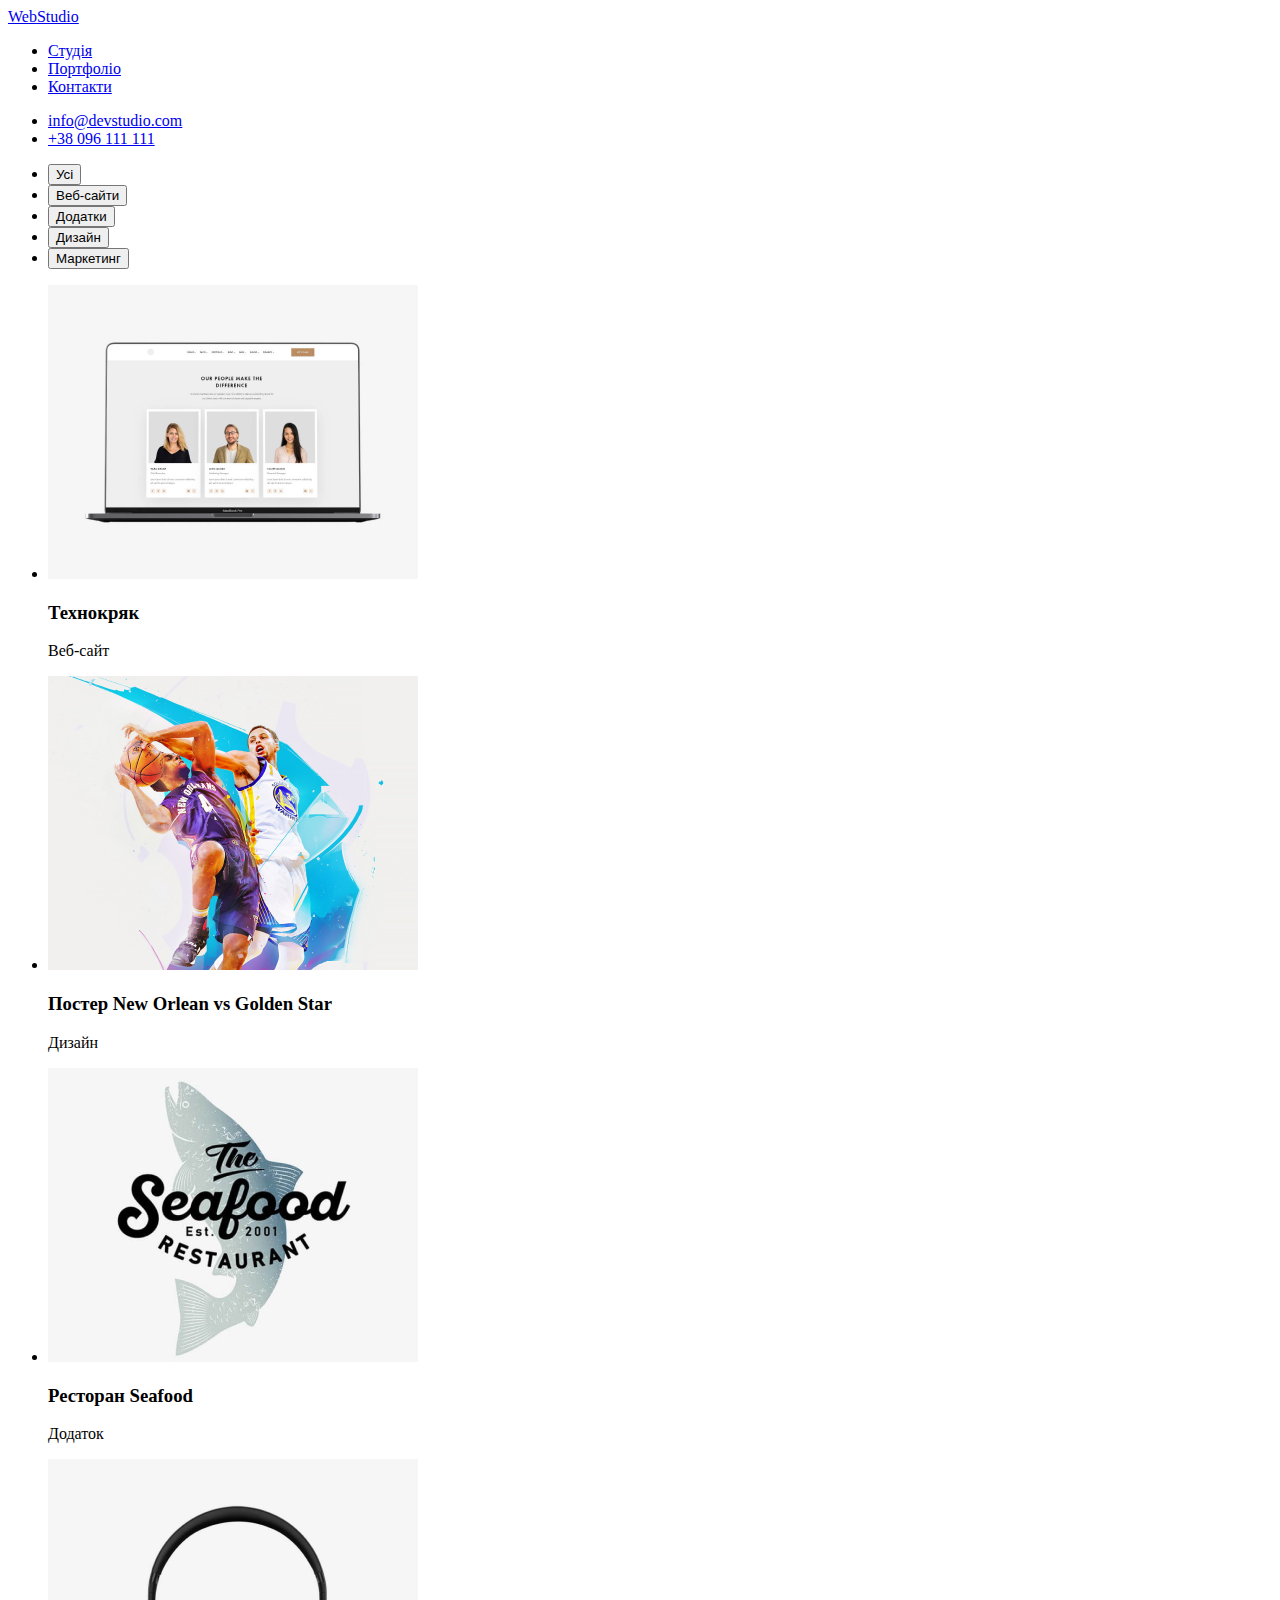
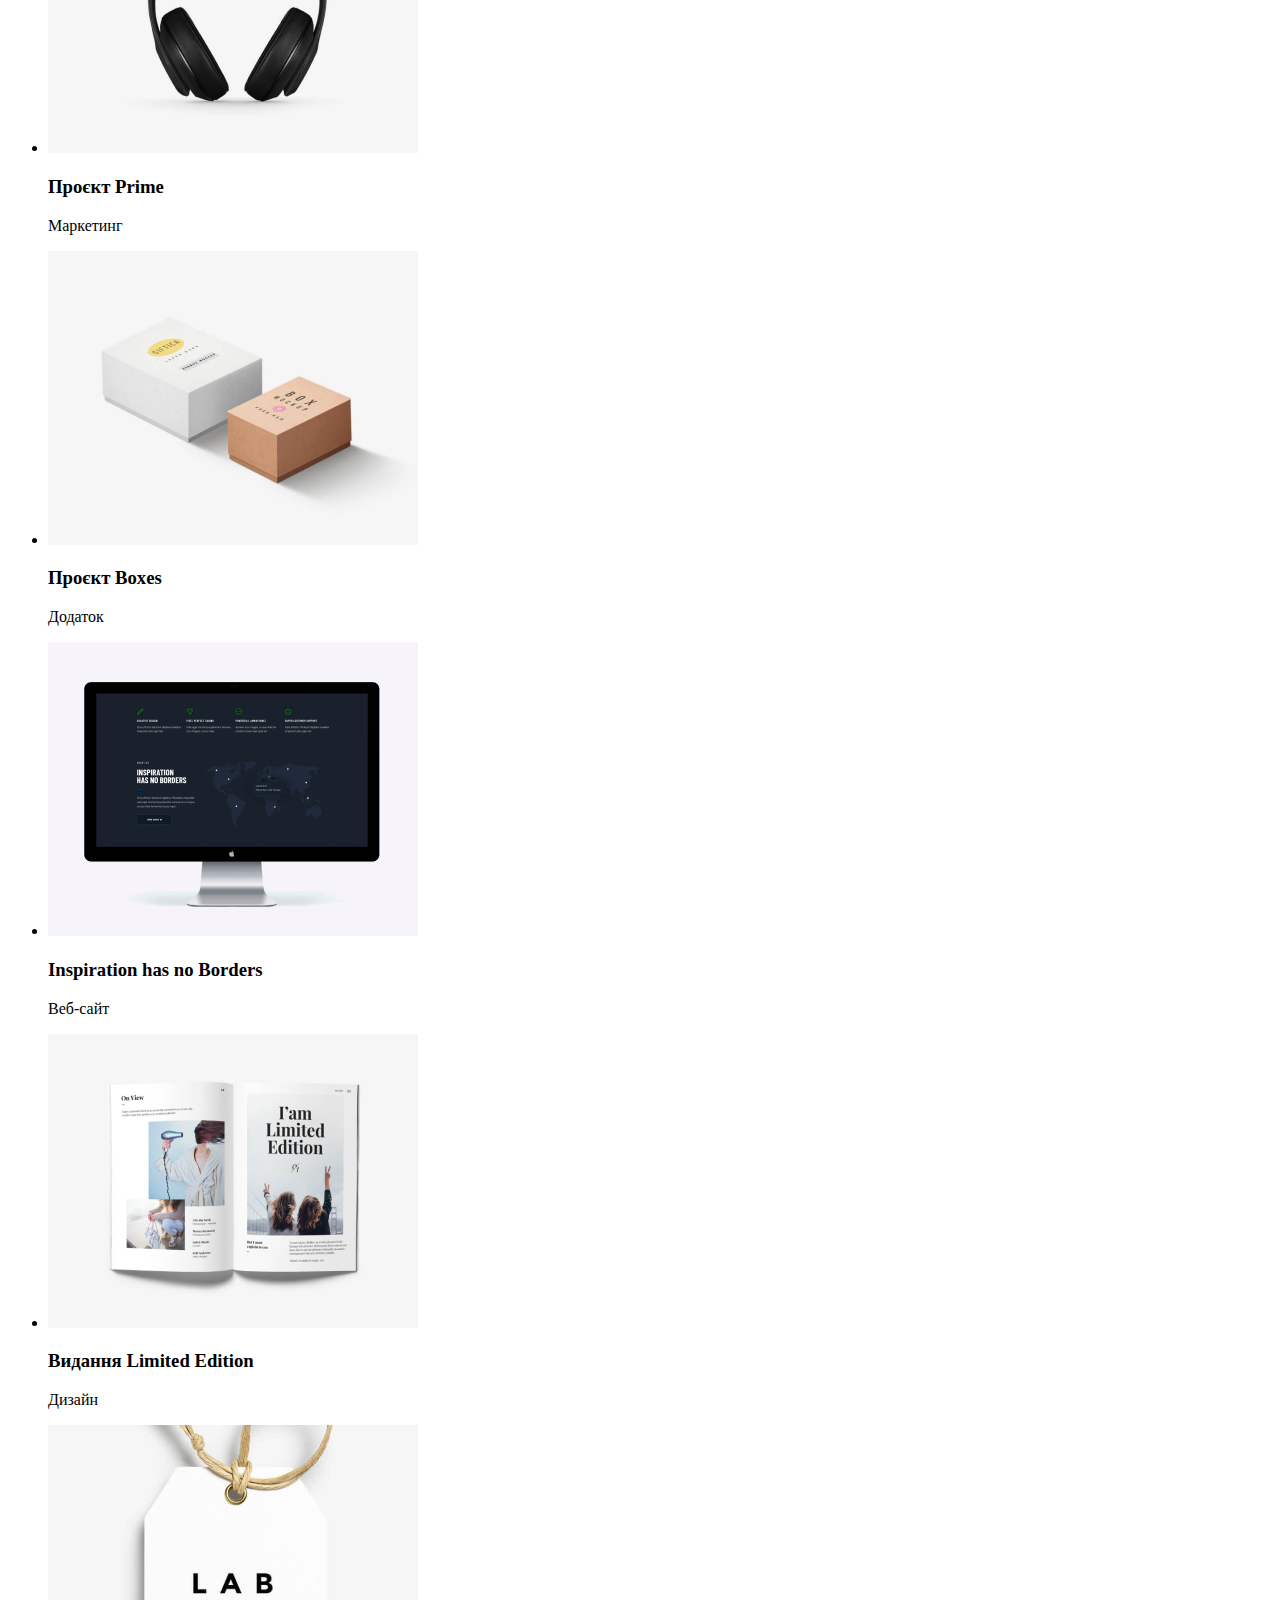
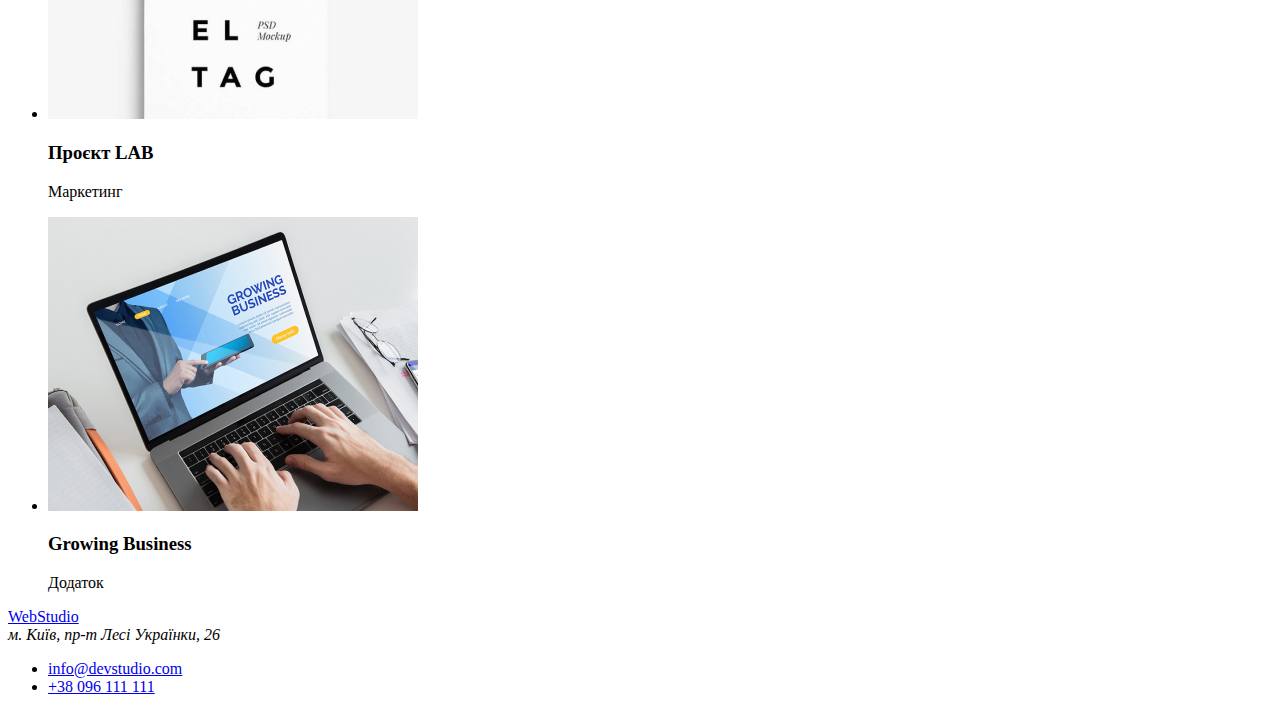
<file: src/pages/portfolio.html>
<!DOCTYPE html>
<html lang="uk">
  <head>
    <meta charset="UTF-8" />
    <meta name="viewport" content="width=device-width, initial-scale=1.0" />
    <title>Document</title>
  </head>
  <body>
    <header>
      <a href="../../index.html">Web<span>Studio</span></a>
      <nav>
        <ul>
          <li><a href="../../index.html">Студія</a></li>
          <li>
            <a href="./portfolio.html">Портфоліо</a>
          </li>
          <li><a href="#">Контакти</a></li>
        </ul>
      </nav>
      <ul>
        <li><a href="mailto:info@devstudio.com">info@devstudio.com</a></li>
        <li><a href="tel:+38096111111">+38 096 111 111</a></li>
      </ul>
    </header>
    <main>
      <section>
        <ul>
          <li><button>Усі</button></li>
          <li><button>Веб-сайти</button></li>
          <li><button>Додатки</button></li>
          <li><button>Дизайн</button></li>
          <li><button>Маркетинг</button></li>
        </ul>
        <ul>
          <li>
            <article>
              <div>
                <img src="../img/portfolio/technokriak.jpg" alt="технокряк" />
              </div>

              <h3>Технокряк</h3>
              <p>Веб-сайт</p>
            </article>
          </li>
          <li>
            <article>
              <div>
                <img src="../img/portfolio/poster.jpg" alt="постер" />
              </div>

              <h3>Постер New Orlean vs Golden Star</h3>
              <p>Дизайн</p>
            </article>
          </li>
          <li>
            <article>
              <div>
                <img src="../img/portfolio/restorunt.jpg" alt="Ресторан" />
              </div>

              <h3>Ресторан Seafood</h3>
              <p>Додаток</p>
            </article>
          </li>
          <li>
            <article>
              <div>
                <img src="../img/portfolio/project.jpg" alt="навушники" />
              </div>

              <h3>Проєкт Prime</h3>
              <p>Маркетинг</p>
            </article>
          </li>
          <li>
            <article>
              <div>
                <img src="../img/portfolio/boxes.jpg" alt="коробки" />
              </div>

              <h3>Проєкт Boxes</h3>
              <p>Додаток</p>
            </article>
          </li>
          <li>
            <article>
              <div>
                <img src="../img/portfolio/monitor.png" alt="монітор" />
              </div>

              <h3>Inspiration has no Borders</h3>
              <p>Веб-сайт</p>
            </article>
          </li>
          <li>
            <article>
              <div>
                <img src="../img/portfolio/book.jpg" alt="книжка" />
              </div>

              <h3>Видання Limited Edition</h3>
              <p>Дизайн</p>
            </article>
          </li>
          <li>
            <article>
              <div>
                <img src="../img/portfolio/labeltag.jpg" alt="Проєктлаб" />
              </div>

              <h3>Проєкт LAB</h3>
              <p>Маркетинг</p>
            </article>
          </li>
          <li>
            <article>
              <div>
                <img src="../img/portfolio/laptop.jpg" alt="ноутбук" />
              </div>

              <h3>Growing Business</h3>
              <p>Додаток</p>
            </article>
          </li>
        </ul>
      </section>
    </main>
    <footer>
      <a href="../../index.html">Web<span>Studio</span></a>
      <address>м. Київ, пр-т Лесі Українки, 26</address>
      <ul>
        <li><a href="mailto:info@devstudio.com">info@devstudio.com</a></li>
        <li><a href="tel:+38096111111">+38 096 111 111</a></li>
      </ul>
    </footer>
  </body>
</html>
</file>
